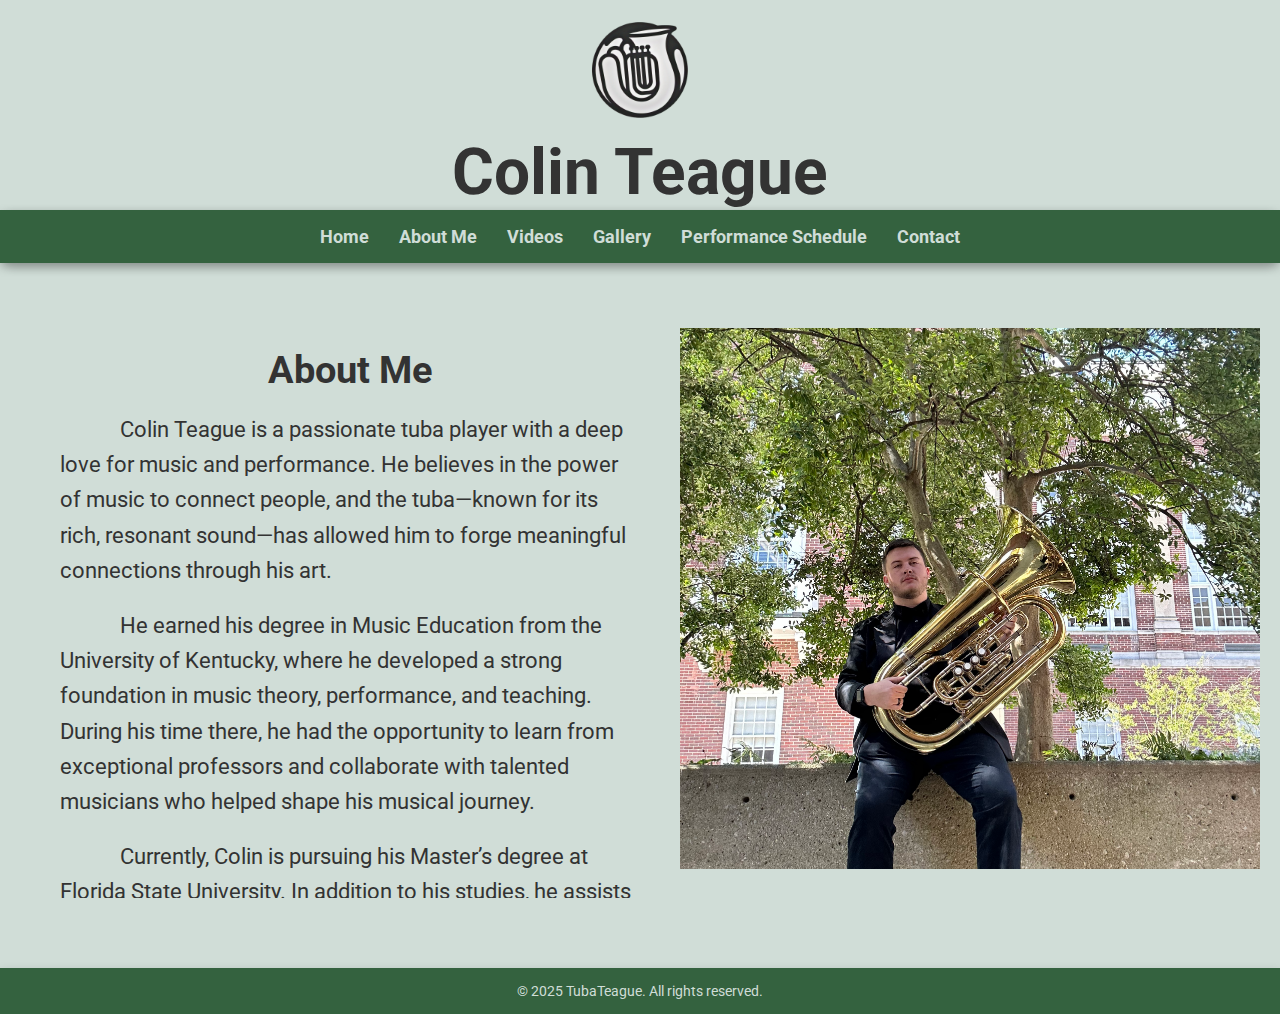
<file: aboutme.html>
<!DOCTYPE html>
<html lang="en">
<head>
  <meta charset="UTF-8" />
  <meta name="viewport" content="width=device-width, initial-scale=1.0"/>
  <title>Teague About</title>
  <link href="https://fonts.googleapis.com/css2?family=Roboto:wght@400;700&display=swap" rel="stylesheet" />
  <link rel="stylesheet" href="styles.css">
 <style>
    * {
      box-sizing: border-box;
      margin: 0;
      padding: 0;
    }

    body {
      background-color: #D0DDD7;
      font-family: 'Roboto', sans-serif;
      caret-color: transparent;
      overflow-x: hidden;
    }

    header {
      background-color: #D0DDD7;
      text-align: center;
      padding: 10px 0 5px;
    }

    .header-content {
      display: flex;
      flex-direction: column;
      align-items: center;
      gap: 5px;
    }

    .logo {
      max-width: 120px;
    }

    h1 {
      font-size: 64px;
      color: #333;
    }

    nav ul {
      list-style: none;
      display: flex;
      justify-content: center;
      flex-wrap: wrap;
      gap: 30px;
      background-color: #34623F;
      padding: 16px;
      box-shadow: 0 4px 10px rgba(0, 0, 0, 0.2);
    }

    nav a {
      text-decoration: none;
      color: #D0DDD7;
      font-weight: bold;
      font-size: 18px;
      transition: color 0.3s ease;
    }



    main {
      display: flex;
      flex-direction: row;
      height: calc(100vh - 230px); 
      max-width: 100%;
    }

    .about-text {
      flex: 1;
      padding: 40px;
      overflow-y: auto;
    }

    .about-text h2 {
      font-size: 38px;
      color: #333;
      margin-bottom: 20px;
      text-align: center;
    }

    .about-text p {
      font-size: 22px;
      text-indent: 60px;
      line-height: 1.6;
      color: #333;
      margin-bottom: 20px;
    }

    .about-image {
      flex: 1;
      overflow: hidden;
    }

    .about-image img {
      width: 100%;
      height: 95%;
      object-fit: cover;
      padding-top: 20px;
    }

    footer {
      text-align: center;
      padding: 15px;
      background-color: #34623F;
      color: #D0DDD7;
      box-shadow: 0 4px 10px rgba(0, 0, 0, 0.2);
		margin-bottom: 0;
		margin-top: 30px;
    }

    @media screen and (max-width: 768px) {
      h1 {
        font-size: 36px;
			}
      main {
        flex-direction: column;
        height: auto;
      }

      .about-image {
        height: 300px;
      }

      .about-image img {
        object-position: top center;
      }
    }
  </style>
</head>
<body>

  <header>
    <div class="header-content">
      <img src="logo.jpg" alt="Logo" class="logo" />
      <h1>Colin Teague</h1>
    </div>
    <nav>
      <ul>
        <li><a href="home.html">Home</a></li>
        <li><a href="aboutme.html">About Me</a></li>
        <li><a href="videos.html">Videos</a></li>
        <li><a href="gallery.html">Gallery</a></li>
        <li><a href="performanceschedule.html">Performance Schedule</a></li>
        <li><a href="contact.html">Contact</a></li>
      </ul>
    </nav>
  </header>

  <main>
    <div class="about-text">
      <h2>About Me</h2>
      <p>Colin Teague is a passionate tuba player with a deep love for music and performance. He believes in the power of music to connect people, and the tuba—known for its rich, resonant sound—has allowed him to forge meaningful connections through his art.</p>
      <p>He earned his degree in Music Education from the University of Kentucky, where he developed a strong foundation in music theory, performance, and teaching. During his time there, he had the opportunity to learn from exceptional professors and collaborate with talented musicians who helped shape his musical journey.</p>
      <p>Currently, Colin is pursuing his Master’s degree at Florida State University. In addition to his studies, he assists in conducting the university’s Tuba Ensemble, where he supports and inspires fellow musicians. This role allows him to combine his love for performance with his dedication to mentorship.</p>
      <p>Colin is committed to both performing and teaching. Whether through solo appearances, ensemble collaborations, or music education, he strives to share his passion for the tuba and to make a lasting impact through music.</p>
    </div>
    <div class="about-image">
      <img src="image1.jpg" alt="Colin Teague">
    </div>
  </main>

  <footer>
    <p>&copy; 2025 TubaTeague. All rights reserved.</p>
  </footer>
<script>
</script>
</body>
</html>
</file>
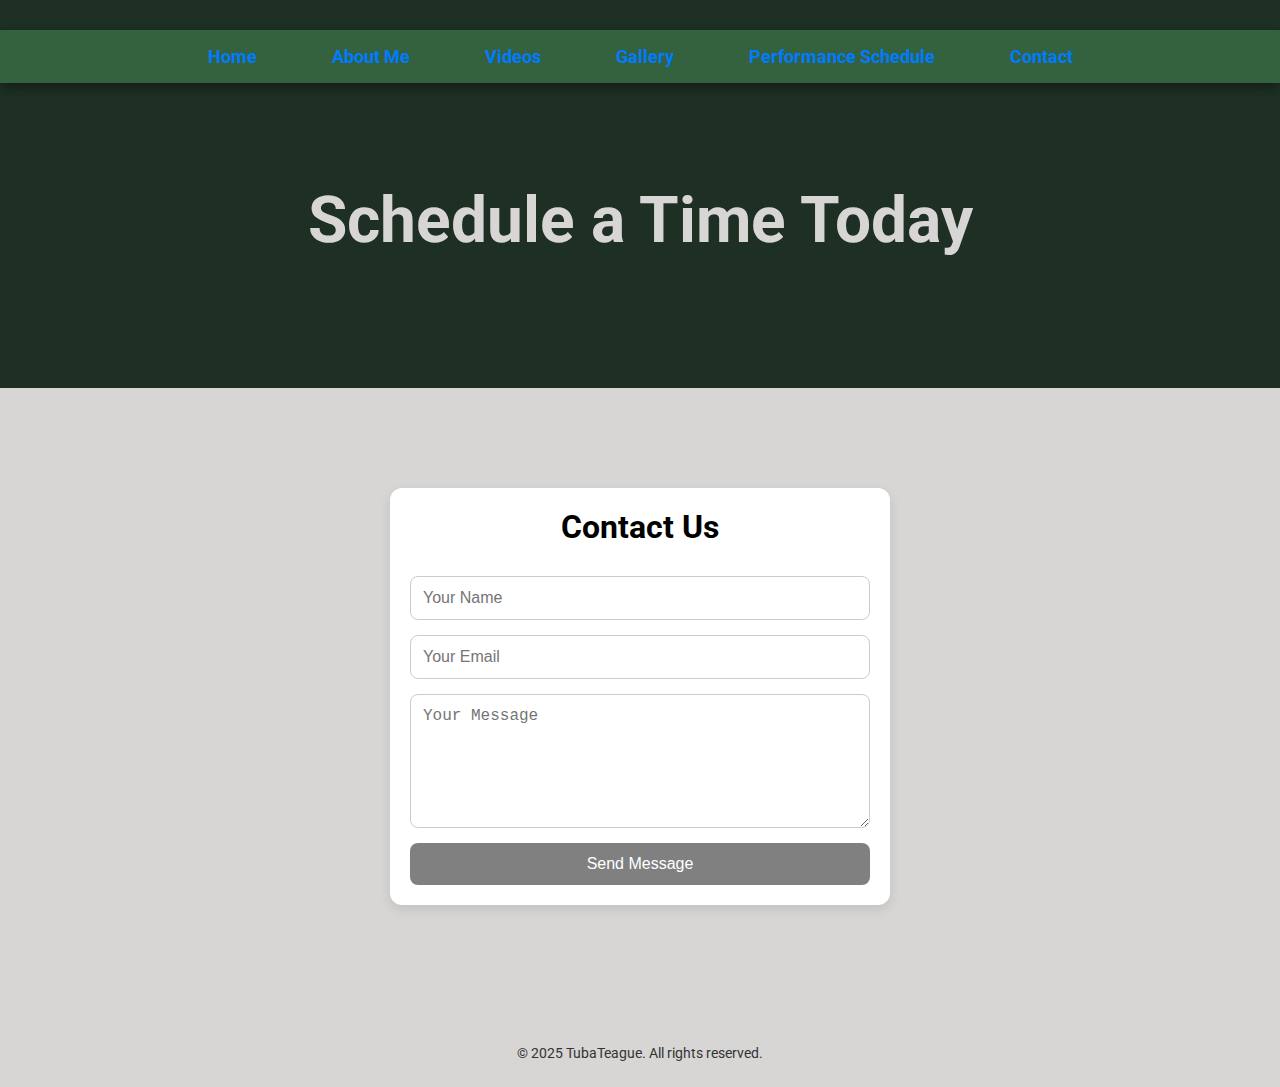
<file: contact.html>
<!DOCTYPE html>
<html lang="en">
<head>
    <meta charset="UTF-8">
    <meta name="viewport" content="width=device-width, initial-scale=1.0">
    <title>Teague Contact</title>
    <link href="https://fonts.googleapis.com/css2?family=Roboto:wght@400;700&display=swap" rel="stylesheet">
    <link rel="stylesheet" href="styles.css">
</head>
<style>
	
    header {
        background-image: url("https://i.imgur.com/WptDPXG.jpeg");
 		background-size: cover;

    }

    
    h1 {
      text-align: center;
      padding: 100px;
      transition: color 0.1s ease;
      font-size: 64px;
      flex: 1;
		color: #D8D5D5;

		}
		
		#rightImage {
      width: 400px;
      height: auto;
      border-radius: 10px;
      box-shadow: 0 4px 10px rgba(0, 0, 0, 0.2);
      }

	#intro ul {
		font-size:22px;
		}
	#intro h2 {
		font-size:28px;
		}
	#intro ul {
		list-style: none;
		text-align: center;
		}
		
	h3{
		text-align: block;
		}
	
		
		nav {
    list-style: none;
    padding: 0;
    margin: 0;
    text-align: center;
	 background-color: #333;
}

	nav li {
    display: inline-block;
    margin: 0 20px;
}

	nav a {
    text-decoration: none;
    color: #333;
    font-weight: bold;
    font-size: 18px;
    transition: color 0.3s ease;
}

	nav a {
    color: #007BFF;
}

	nav a:visited {
  color: #007BFF;
}

	body {
	background-color: #D8D5D5;
	font-family: 'Roboto', sans-serif;
	cursor: pointer;
	}

	form {
      max-width: 500px;
      margin: 60px auto;
      padding: 20px;
      background-color: #fff;
      border-radius: 12px;
      box-shadow: 0 4px 12px rgba(0,0,0,0.1);
      display: flex;
      flex-direction: column;
    }

    input[type="text"],
    input[type="email"],
    textarea {
      margin-bottom: 15px;
      padding: 12px;
      border: 1px solid #ccc;
      border-radius: 8px;
      font-size: 16px;
      transition: border-color 0.3s;
    }

    input:focus,
    textarea:focus {
      border-color: #4CAF50;
      outline: none;
    }

    button[type="submit"] {
      padding: 12px;
      background-color: grey;
      color: white;
      font-size: 16px;
      border: none;
      border-radius: 8px;
      cursor: pointer;
      transition: background-color 0.3s;
    }

    button[type="submit"]:hover {
      background-color: #333;
    }
		
</style>		
<body>

    <header>
        
			<nav>
            <ul>
             <li><a href="home.html">Home</a></li>
             <li><a href="aboutme.html">About Me</a></li>
             <li><a href="videos.html">Videos</a></li>
             <li><a href="gallery.html">Gallery</a></li>
             <li><a href="performanceschedule.html">Performance Schedule</a></li>
             <li><a href="contact.html">Contact</a></li>
            </ul>
        </nav>
		
		<h1>Schedule a Time Today</br></h1>

    </header>

    <main>
  <form id="contact-form">
    <h2>Contact Us</h2>
    <input type="text" name="user_name" placeholder="Your Name" required />
    <input type="email" name="user_email" placeholder="Your Email" required />
    <textarea name="message" placeholder="Your Message" rows="6" required></textarea>
    <button type="submit">Send Message</button>
  </form>

	</main>

  <footer>
    <p>&copy; 2025 TubaTeague. All rights reserved.</p>
  </footer>
 
  <script src="https://cdn.emailjs.com/dist/email.min.js"></script>
  <script>
    // Initialize EmailJS with your public key
    (function() {
      emailjs.init("scuG3LRYueGd-2TcT"); // Replace with your actual public key from EmailJS
    })();

    // Handle form submission
    document.getElementById('contact-form').addEventListener('submit', function(event) {
      event.preventDefault();

      emailjs.sendForm('service_1bdd9f4', 'template_w3yvt7s', this)
        .then(function() {
          alert('✅ Message sent successfully!');
        }, function(error) {
          alert('❌ Failed to send message:\n' + JSON.stringify(error, null, 2));
        });
    });
  </script>
</body>
</html>
</file>
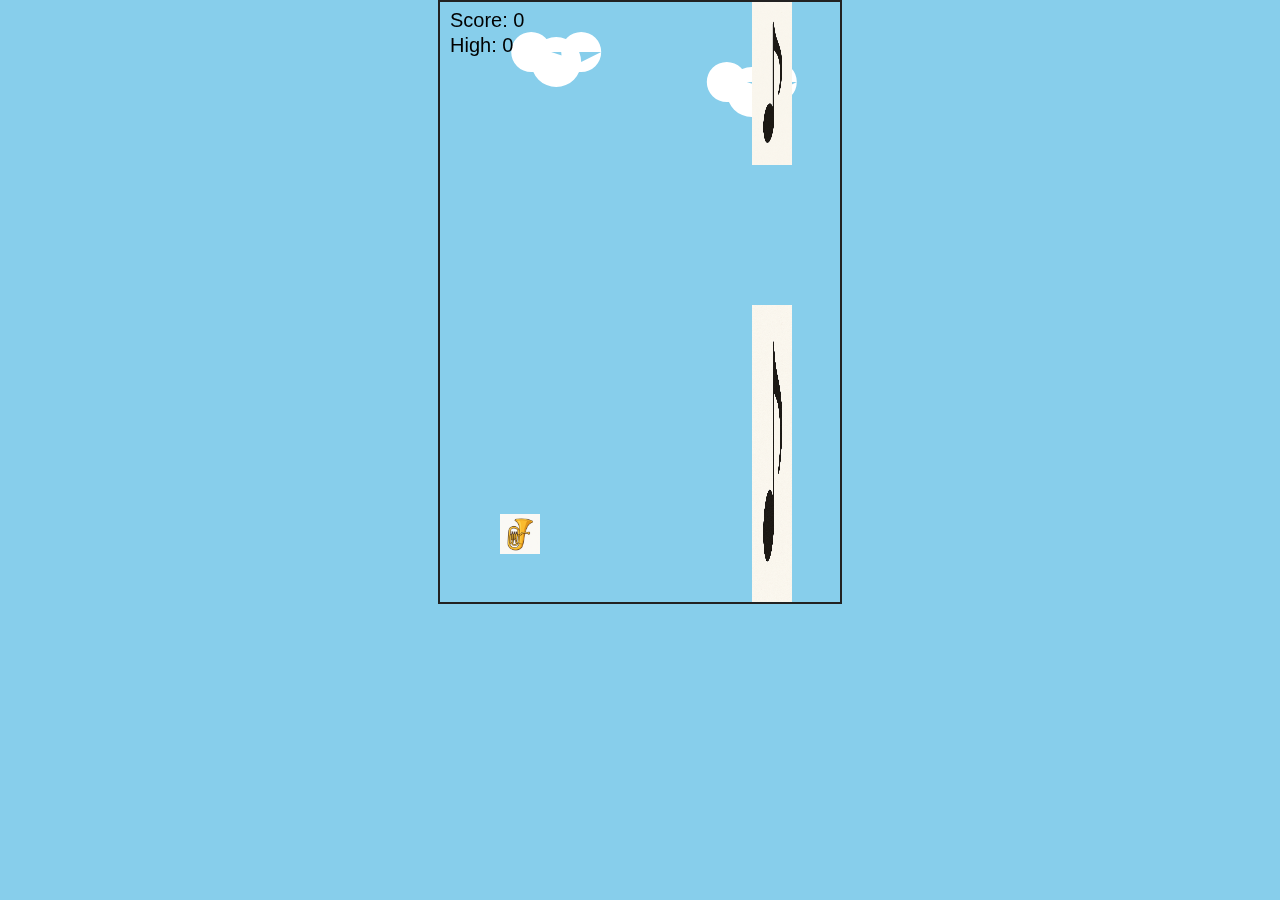
<file: flappytuba.html>
<!DOCTYPE html>
<html lang="en">
<head>
  <meta charset="UTF-8">
  <title>Flappy Tuba</title>
  <style>
    body {
      margin: 0;
      overflow: hidden;
      background: #87CEEB;
      font-family: Arial, sans-serif;
    }
    canvas {
      display: block;
      margin: auto;
      background: #87CEEB;
      border: 2px solid #222;
    }
    #retryButton {
      position: absolute;
      top: 50%;
      left: 50%;
      transform: translate(-50%, -50%);
      padding: 10px 20px;
      font-size: 20px;
      display: none;
      background: #007BFF;
      color: white;
      border: none;
      border-radius: 10px;
      cursor: pointer;
    }
  </style>
</head>
<body>
<canvas id="game" width="400" height="600"></canvas>
<button id="retryButton">Retry</button>

<script>
  const canvas = document.getElementById("game");
  const ctx = canvas.getContext("2d");

  const tubaImg = new Image();
  tubaImg.src = "tuba.png";

  const noteImg = new Image();
  noteImg.src = "note.png";

  let isPaused = false;
  let gameOver = false;
  let highScore = 0;
  let score = 0;

  const tuba = {
    x: 60,
    y: 150,
    width: 40,
    height: 40,
    velocity: 0,
    gravity: 0.35,
    jump: -6.8,
    draw() {
      ctx.drawImage(tubaImg, this.x, this.y, this.width, this.height);
    },
    flap() {
      this.velocity = this.jump;
    },
    update() {
      this.velocity += this.gravity;
      this.y += this.velocity;
      if (this.y < 0) {
        this.y = 0;
        this.velocity = 0;
      }
      if (this.y + this.height > canvas.height) {
        this.y = canvas.height - this.height;
        gameOver = true;
        showRetry();
      }
    },
    reset() {
      this.y = 150;
      this.velocity = 0;
    }
  };

  const pipes = [];
  const pipeGap = 140;
  const pipeWidth = 40;
  let frame = 0;

  function spawnPipe() {
    const top = Math.floor(Math.random() * (canvas.height - pipeGap - 100)) + 50;
    pipes.push({ x: canvas.width, top });
  }

  function drawPipes() {
    pipes.forEach(pipe => {
      ctx.drawImage(noteImg, pipe.x, 0, pipeWidth, pipe.top); // stretch top pipe
ctx.drawImage(noteImg, pipe.x, pipe.top + pipeGap, pipeWidth, canvas.height - (pipe.top + pipeGap)); // stretch bottom pipe
    });
  }

  function updatePipes() {
    pipes.forEach(pipe => {
      pipe.x -= 2;
      if (
        tuba.x + tuba.width > pipe.x && tuba.x < pipe.x + pipeWidth &&
        (tuba.y < pipe.top || tuba.y + tuba.height > pipe.top + pipeGap)
      ) {
        gameOver = true;
        showRetry();
      }

      if (pipe.x + pipeWidth === tuba.x) {
        score++;
      }
    });

    if (pipes.length > 0 && pipes[0].x + pipeWidth < 0) {
      pipes.shift();
    }

    if (frame % 90 === 0) {
      spawnPipe();
    }
  }

  const clouds = [
    { x: 300, y: 80, speed: 0.3 },
    { x: 100, y: 50, speed: 0.2 }
  ];

  function drawClouds() {
    ctx.fillStyle = "#fff";
    clouds.forEach(cloud => {
      ctx.beginPath();
      ctx.arc(cloud.x, cloud.y, 20, 0, Math.PI * 2);
      ctx.arc(cloud.x + 25, cloud.y + 10, 25, 0, Math.PI * 2);
      ctx.arc(cloud.x + 50, cloud.y, 20, 0, Math.PI * 2);
      ctx.fill();
    });
  }

  function updateClouds() {
    clouds.forEach(cloud => {
      cloud.x -= cloud.speed;
      if (cloud.x < -60) cloud.x = canvas.width + 60;
    });
  }

  function showRetry() {
    document.getElementById("retryButton").style.display = "block";
    if (score > highScore) highScore = score;
  }

  function hideRetry() {
    document.getElementById("retryButton").style.display = "none";
  }

  function resetGame() {
    tuba.reset();
    pipes.length = 0;
    score = 0;
    gameOver = false;
    frame = 0;
    hideRetry();
  }

  function drawScore() {
    ctx.fillStyle = "#000";
    ctx.font = "20px Arial";
    ctx.fillText("Score: " + score, 10, 25);
    ctx.fillText("High: " + highScore, 10, 50);
  }

  function gameLoop() {
    if (!isPaused && !gameOver) {
      ctx.clearRect(0, 0, canvas.width, canvas.height);
      drawClouds();
      updateClouds();

      tuba.update();
      tuba.draw();

      updatePipes();
      drawPipes();
      drawScore();

      frame++;
    }
    if (isPaused && !gameOver) {
      ctx.fillStyle = "#000";
      ctx.font = "30px Arial";
      ctx.fillText("Paused", canvas.width / 2 - 50, canvas.height / 2);
    }

    requestAnimationFrame(gameLoop);
  }

  document.addEventListener("keydown", (e) => {
    if (e.code === "Space") {
      e.preventDefault(); // prevent scroll
      if (!gameOver) tuba.flap();
    }
    if (e.code === "KeyP") {
      isPaused = !isPaused;
    }
  });

  document.getElementById("retryButton").addEventListener("click", () => {
    resetGame();
  });

  // Disable space scrolling on mobile too
  window.addEventListener('keydown', e => {
    if (e.code === 'Space') e.preventDefault();
  });

  gameLoop();

document.addEventListener("keydown", (e) => {
  if (e.shiftKey && e.key.toLowerCase() === "t") {
    const currentPage = window.location.pathname.split("/").pop();

    
    if (currentPage === "home.html") {
      window.location.href = "flappytuba.html";
    } else {
      window.location.href = "home.html";
    }
  }
});
</script>
</body>
</html>
</file>
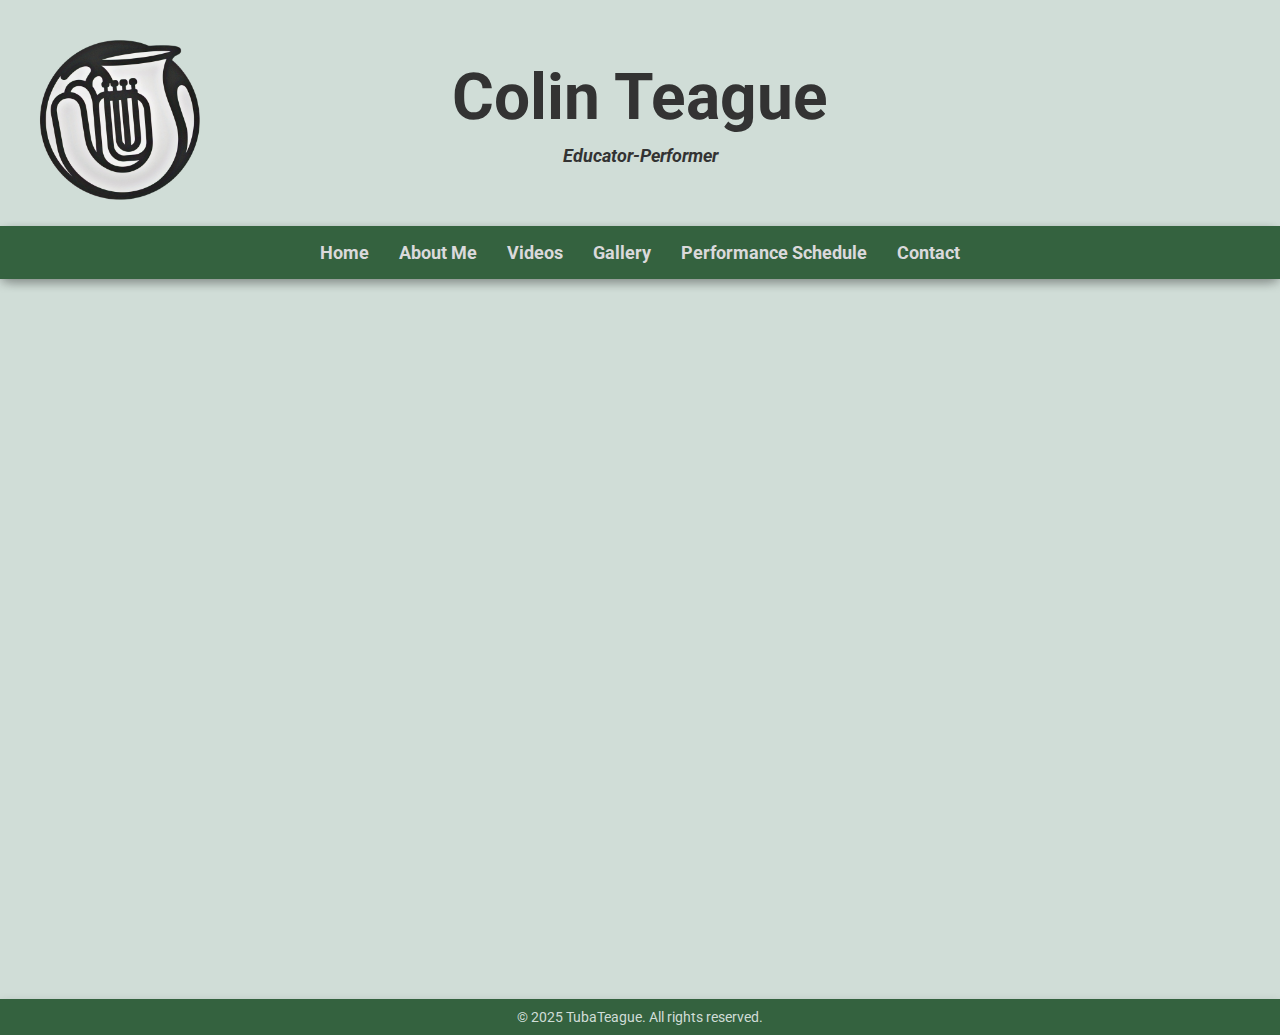
<file: home.html>
<!DOCTYPE html>
<html lang="en">
<head>
    <meta charset="UTF-8">
    <meta name="viewport" content="width=device-width, initial-scale=1.0">
    <title>Teague Home</title>
    <link href="https://fonts.googleapis.com/css2?family=Roboto:wght@400;700&display=swap" rel="stylesheet">
    <link rel="stylesheet" href="styles.css">
</head>
<style>
	h1 {
      text-align: center;
      padding: 10px;
      transition: color 0.1s ease;
      font-size: 64px;
      flex: 1;
		color: #333;
        padding-top: 20px; 
		}
		
    main {
      height: calc(100vh - 230px); 
    }

    nav ul {
      list-style: none;
      display: flex;
      justify-content: center;
      flex-wrap: wrap;
      gap: 30px;
      background-color: #34623F;
      padding: 16px;
      box-shadow: 0 4px 10px rgba(0, 0, 0, 0.2);
    }

    nav a {
      text-decoration: none;
      color: #dad9db;
      font-weight: bold;
      font-size: 18px;
      transition: color 0.3s ease;
    }

#intro {
    background-image: url("https://res.cloudinary.com/dx7kvr83o/image/upload/v1745452083/IMG_4036_pa6kfg.jpg");
    background-size: cover;
    background-repeat: no-repeat;
    height: 80vh;

    display: flex;
    align-items: flex-start;     
    justify-content: center;  
    text-align: center;
    max-width: none;
    margin-left: 0;
    margin-right: 0;
    width: 100%;
    margin-top: 0;
          
}

	
		body {
	background-color: #D0DDD7;
	caret-color: transparent;
    font-family: 'Roboto', sans-serif;
	}

    html, body {
  width: 100%;
  margin: 0;
  padding: 0;
}

main {
  padding: 0;
  margin: 0;
  max-width: 100%;
}

h3 {
    font-style: italic;
    color: #333;
    padding-bottom: 40px;
    font-size: 20px;
    font-weight: bold;
}




header {
  background-color: #D0DDD7;
  position: relative;
  text-align: center;
  padding-top: 10px;
  padding-bottom: 10px;
}


.logo {
  position: absolute;
  top: 20px;
  left: 20px;
  height: 200px;
  width: 200px;
}


h1 {
  text-align: center;
  padding: 10px;
  font-size: 64px;
  color: #333;
  margin: 0;
  padding-top: 60px;
}

h3 {
  font-style: italic;
  color: #333;
  font-size: 18px;
  font-weight: bold;
  margin-bottom: 20px;
}



header,
nav,
#intro {
  margin: 0;
  padding: 0;
}

#intro {
  margin-top: 0 !important;
  padding-top: 0 !important;
}

footer{
    color: #D0DDD7;
    background-color: #34623F;
    padding: 10px;
    box-shadow: 0 4px 10px rgba(0, 0, 0, 0.2);
    margin-top: 50px;
}


@media screen and (max-width: 800px) {

.header-content {
  display: flex;
  flex-direction: column;
  align-items: center;
  gap: 5px; 
}

.logo {
    position: static;
    width: 100px;
    height: 100px; 
    margin-bottom: 10px;
  }

  h1 {
    font-size: 36px; 
    padding-top: 0;
  }

  h3 {
    font-size: 16px;
  }
}


</style>		
<body>

    <header>
			<div class="header-content">
        <img src="logo.jpg" alt="Logo" class="logo">
        <h1>Colin Teague</h1>
        <h3>Educator-Performer</h3>
        <nav>
          <ul>
            <li><a href="home.html">Home</a></li>
            <li><a href="aboutme.html">About Me</a></li>
            <li><a href="videos.html">Videos</a></li>
            <li><a href="gallery.html">Gallery</a></li>
            <li><a href="performanceschedule.html">Performance Schedule</a></li>
            <li><a href="contact.html">Contact</a></li>
          </ul>
        </nav>
      </header>
      

    <main>
        <section id="intro">
            
        </section>

    </main>

    <footer>
        <p>&copy; 2025 TubaTeague. All rights reserved.</p>
    </footer>

    <script>

document.addEventListener("keydown", (e) => {
  if (e.shiftKey && e.key.toLowerCase() === "t") {
    const currentPage = window.location.pathname.split("/").pop();

    
    if (currentPage === "home.html") {
      window.location.href = "flappytuba.html";
    } else {
      window.location.href = "home.html";
    }
  }
});
</script>

</body>
</html>
</file>
<file: styles.css>
* {
  box-sizing: border-box;
  margin: 0;
  padding: 0;
}


body {
  caret-color: transparent;
}


header {
  background-color: #1E2F23; 
  color: white;
  text-align: center;
  padding: 30px 0;
  margin-bottom: 0;
}



nav {
  border-radius: 15px;
  box-shadow: 0 4px 10px rgba(0, 0, 0, 0.2);
}

nav ul {
  list-style: none;
  display: flex;
  justify-content: center;
  flex-wrap: wrap;
  gap: 35px;
  padding: 16px 0;
  background-color: #34623F;
  margin-bottom: 0;
  box-shadow: 0 4px 10px rgba(0, 0, 0, 0.2);
}

nav a {
  text-decoration: none;
  color: #dad9db;
  font-weight: bold;
  font-size: 18px;
  transition: color 0.3s ease;
}

nav a:hover {
  color: #2b6ed3;
}


main {
  padding: 40px 20px;
  max-width: 1200px;
  margin: auto;
  margin-top: 0;
}

h2 {
  text-align: center;
  font-size: 32px;
  margin-bottom: 30px;
}


.listings {
  display: flex;
  flex-wrap: wrap;
  gap: 30px;
  justify-content: center;
}

.listing {
  background-color: white;
  padding: 20px;
  border-radius: 10px;
  max-width: 300px;
  box-shadow: 0 4px 10px rgba(0, 0, 0, 0.2);
  text-align: center;
}

.listing img {
  width: 100%;
  height: auto;
  border-radius: 10px;
  margin-bottom: 15px;
}

.listing a {
  color: #007BFF;
  text-decoration: none;
  font-size: 18px;
  display: inline-block;
  margin-top: 10px;
}

.listing a:hover {
  color: #0056b3;
}


footer {
  text-align: center;
  padding: 20px;
  font-size: 14px;
  color: #333;
  margin-top: 20px;
}




@media screen and (max-width: 768px) {
  h1 {
    font-size: 36px;
	}
  .listing {
    max-width: 100%;
  }

	nav ul {
	gap: 10px;
	}
}


    @media screen and (max-width: 400px) {
      h1 {
        font-size: 36px;
      }

      nav ul {
        flex-direction: column;
        gap: 10px;
      }

      main {
        flex-direction: column;
        height: auto;
      }

		h2 {
		font-size: 24px;
		}
		}
</file>
